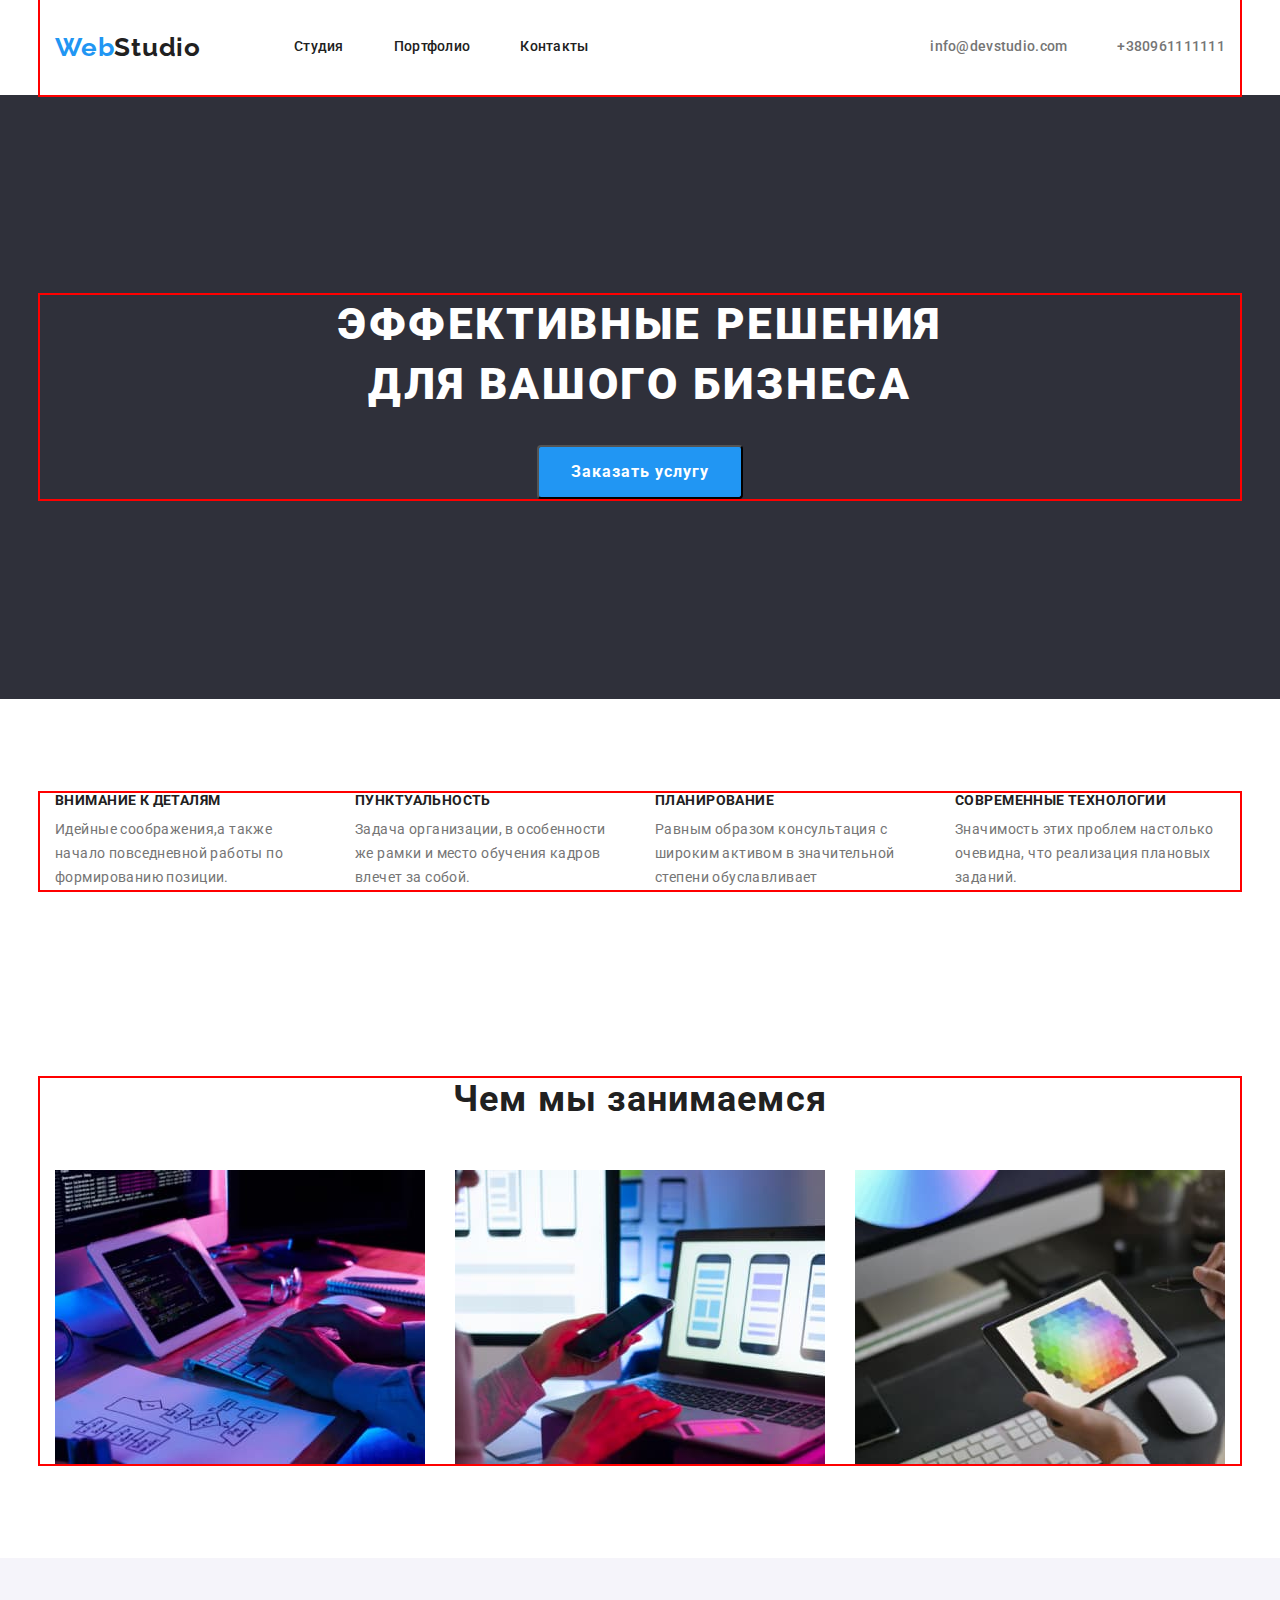
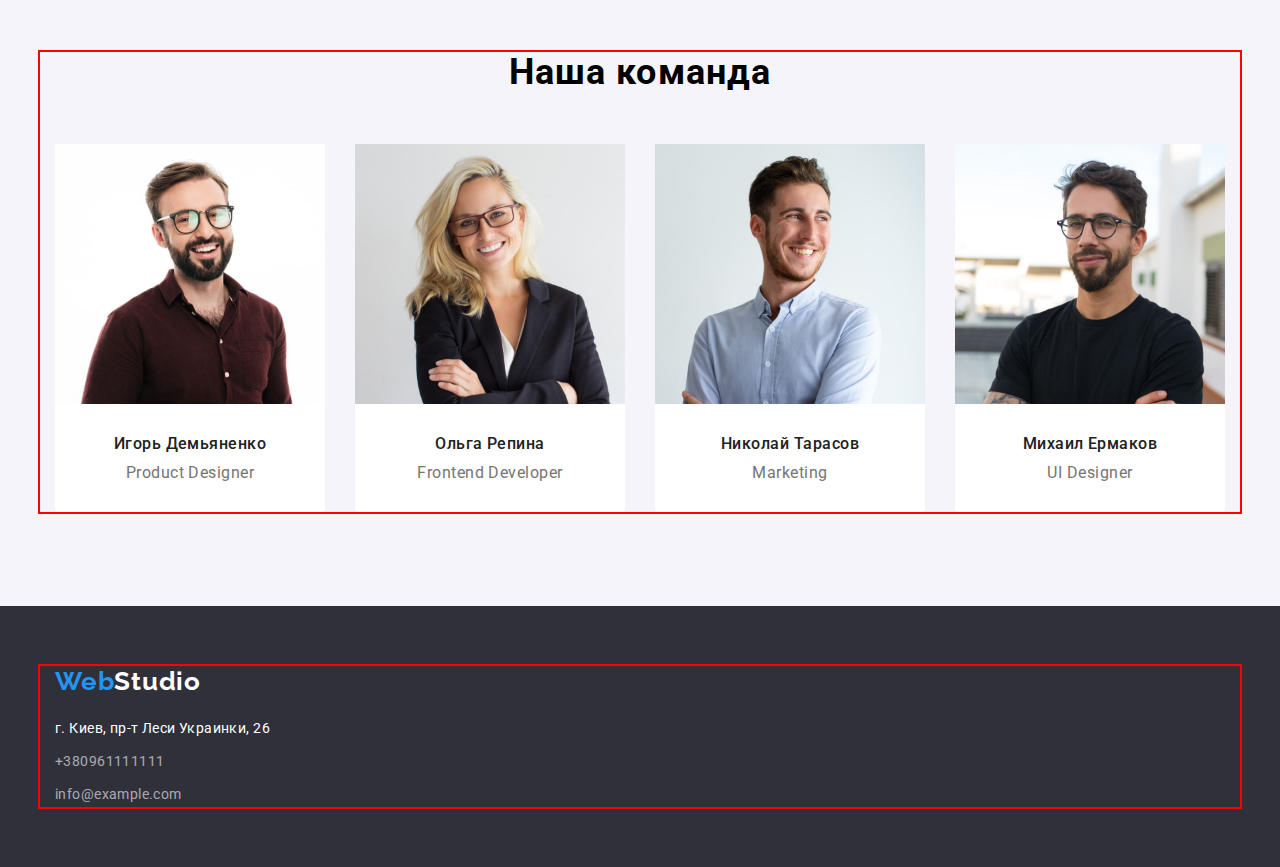
<file: index.html>
<!DOCTYPE html>
<html lang="ru">
<head>
    <meta charset="UTF-8">
    <meta http-equiv="X-UA-Compatible" content="IE=edge">
    <meta name="viewport" content="width=device-width, initial-scale=1.0">
    <title>Document</title>
    <link rel="preconnect" href="https://fonts.googleapis.com">
    <link rel="preconnect" href="https://fonts.gstatic.com" crossorigin>
    <link href="https://fonts.googleapis.com/css2?family=Raleway:wght@700&family=Roboto:wght@400;500;700;900&display=swap" rel="stylesheet">
    <link
      rel="stylesheet"
      href="https://cdnjs.cloudflare.com/ajax/libs/modern-normalize/1.1.0/modern-normalize.min.css"
    />
    <link rel="stylesheet" href="./css/styles.css">
</head>
<body>
    <header class="header">
        <div class="container header-container">
       <a href="" class="link logo-header">Web<span class="logo-dark">Studio</span></a>
        <nav class="header-nav">
        <ul class="list header-list">
            <li class="header-item"><a class="link header-link" href="./index.html">Студия</a></li>
            <li class="header-item"><a class="link header-link" href="./portfolio.html">Портфолио</a></li>
            <li class="header-item"><a class="link header-link" href="">Контакты</a></li>
        </ul>
    </nav>
    <ul class="list header-contact"> 
        <li class=" header-item"><a class="link header-mail" href="mailto:info@devstudio.com">info@devstudio.com</a></li>
        <li class="header-item"><a class="link header-tel" href="tel:+380961111111">+380961111111</a></li>
    </ul>
        </div>
    </header>
    <main>
        <section class="hero">
            <div class="container">
            <h1 class="hero-title">Эффективные решения для вашого бизнеса</h1>
            <button type="button" class="hero-btn">Заказать услугу</button>
            </div>
        </section>
        <section class="section">
            <div class="container">
            <h2 class="visually-hidden">Заголовок</h2>
            <ul class="list section-list">
                <li class="section-item">
                    <h3 class="section-pretitle">ВНИМАНИЕ К ДЕТАЛЯМ</h3>
                    <p class="section-text">Идейные соображения,а также начало повседневной работы по формированию позиции.</p>
                </li> 
                <li class="section-item"> 
                    <h3 class="section-pretitle">ПУНКТУАЛЬНОСТЬ</h3>
                    <p class="section-text">Задача организации, в особенности же рамки и место обучения кадров влечет за собой.</p>
                </li>
                <li class="section-item">
                     <h3 class="section-pretitle">ПЛАНИРОВАНИЕ</h3>
                     <p class="section-text">Равным образом консультация с широким активом в значительной степени обуславливает</p>
                </li>
                <li class="section-item">
                    <h3 class="section-pretitle">СОВРЕМЕННЫЕ ТЕХНОЛОГИИ</h3>
                    <p class="section-text">Значимость этих проблем настолько очевидна, что реализация плановых заданий.</p>
               </li>
           </ul>
           </div>
        </section>
        <section class="work">
            <div class="container">
            <h2 class="work-title">Чем мы занимаемся</h2>
             <ul class="list work-list">
                <li class="work-item">
                    <img 
                    src="./image/img1.jpg"
                    alt="работа на планшете"
                    width="370"
                    height="294"
                    />
                </li>
                <li class="work-item">
                    <img 
                    src="./image/img2.jpg"
                    alt="работа за ноутом"
                    width="370"
                    height="294"
                    />
                </li>
                <li class="work-item">
                    <img 
                    src="./image/img3.jpg"
                    alt="работа на планшете2"
                    width="370"
                    height="294"
                    />
                </li>
            </ul>
        </div>
        </section>
        <section class="content">
            <div class="container">
            <h2 class="content-title">Наша команда</h2>
            <ul class="list content-list">
                <li class="content-item">
                    <img 
                    src="./image/img4.jpg"
                    alt="Игорь Демьяненко"
                    width="270"
                    height="260"
                    />
                <div class="content-text">
                    <h3 class="content-after-title">Игорь Демьяненко</h3>
                    <p class="content-headline" lang="en">Product Designer</p>
                </div>  
                </li>
                <li class="content-item">
                    <img 
                    src="./image/img5.jpg"
                    alt="Ольга Репина"
                    width="270"
                    height="260"
                    />
                <div class="content-text">
                    <h3 class="content-after-title">Ольга Репина</h3>
                    <p class="content-headline" lang="en">Frontend Developer</p>
                </div>
                </li>
                <li class="content-item">
                    <img 
                    src="./image/img6.jpg"
                    alt="Николай Тарасов"
                    width="270"
                    height="260"
                    />
                <div class="content-text">
                    <h3 class="content-after-title">Николай Тарасов</h3>
                    <p class="content-headline" lang="en">Marketing</p>
                </div>
                </li>
                <li class="content-item">
                    <img 
                    src="./image/img7.jpg"
                    alt="Михаил Ермаков"
                    width="270"
                    height="260"
                    />
                <div class="content-text">
                    <h3 class="content-after-title">Михаил Ермаков</h3>
                    <p class="content-headline" lang="en">UI Designer</p>
                </div>
                </li>
            </ul>
            </div>
        </section>
    </main>
    <footer class="footer">
        <div class="container">
            <a href="" class="link logo-footer">Web<span class="logo-white">Studio</span></a>
            <address>
                <ul class="list footer-list">
                    <li class="footer-item"><a class="link footer-address" href="https://goo.gl/maps/i7HhmgkpNzpsG96B9" target="_blank" rel="noopener noreferrer">г. Киев, пр-т Леси Украинки, 26</a></li>
                    <li class="footer-item"><a class="link footer-tel" href="tel:+380961111111">+380961111111</a></li>
                    <li class="footer-item"><a class="link footer-link" href="mailto:info@example.com">info@example.com</a></li>
                </ul>
            </address>
            </div>
    </footer>
</body>
</html>
</file>
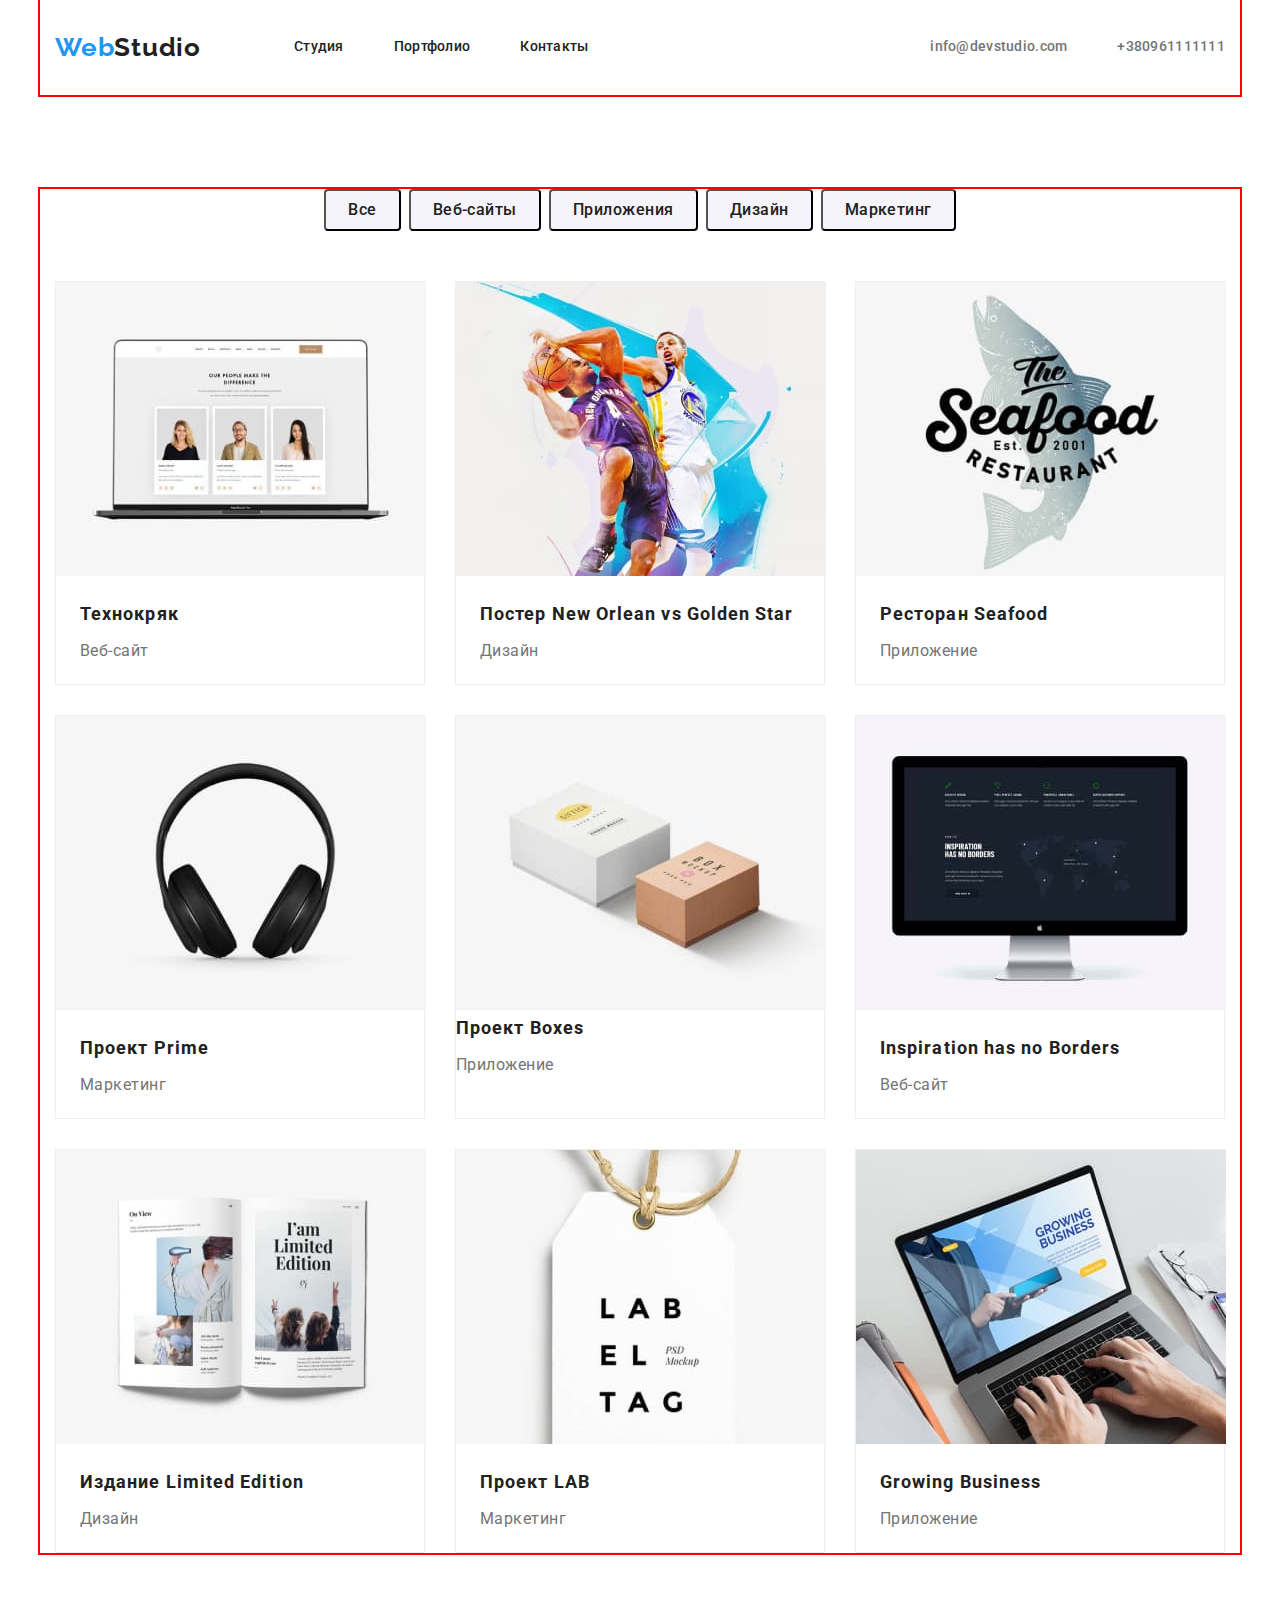
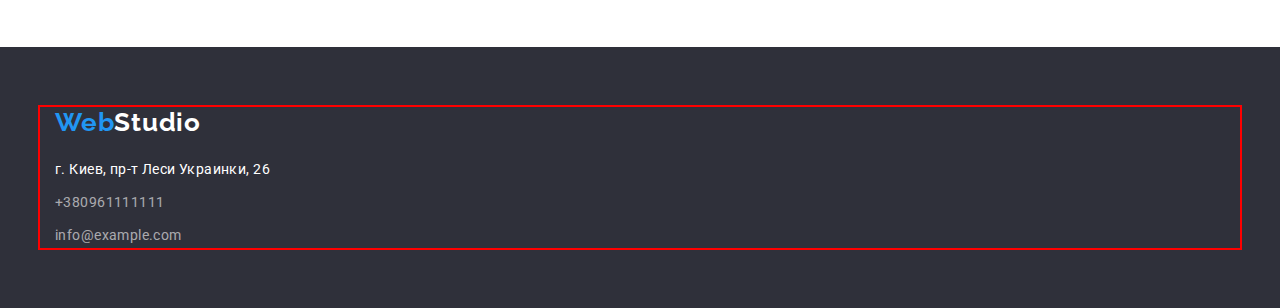
<file: portfolio.html>
<!DOCTYPE html>
<html lang="en">
<head>
    <meta charset="UTF-8">
    <meta http-equiv="X-UA-Compatible" content="IE=edge">
    <meta name="viewport" content="width=device-width, initial-scale=1.0">
    <title>Document</title>
    <link rel="preconnect" href="https://fonts.googleapis.com">
    <link rel="preconnect" href="https://fonts.gstatic.com" crossorigin>
    <link href="https://fonts.googleapis.com/css2?family=Raleway:wght@700&family=Roboto:wght@400;500;700;900&display=swap" rel="stylesheet">
    <link
      rel="stylesheet"
      href="https://cdnjs.cloudflare.com/ajax/libs/modern-normalize/1.1.0/modern-normalize.min.css"
    />
    <link rel="stylesheet" href="./css/styles.css">
</head>
<body>
    <header class="header">
        <div class="container header-container">
       <a href="" class="link logo-header">Web<span class="logo-dark">Studio</span></a>
        <nav class="header-nav">
        <ul class="list header-list">
            <li class="header-item"><a class="link header-link" href="./index.html">Студия</a></li>
            <li class="header-item"><a class="link header-link" href="./portfolio.html">Портфолио</a></li>
            <li class="header-item"><a class="link header-link" href="">Контакты</a></li>
        </ul>
    </nav>
    <ul class="list header-contact"> 
        <li class=" header-item"><a class="link header-mail" href="mailto:info@devstudio.com">info@devstudio.com</a></li>
        <li class="header-item"><a class="link header-tel" href="tel:+380961111111">+380961111111</a></li>
    </ul>
        </div>
    </header>
    <main>
        <section class="navigation">
            <div class="container">
            <h2 class="visually-hidden">Заголовок-второй</h2>
            <ul class="list navigation-list">
                <li class="btn-item"><button type="button" class="navigation-btn">Все</button></li>
                <li class="btn-item"><button type="button" class="navigation-btn">Веб-сайты</button></li>
                <li class="btn-item"><button type="button" class="navigation-btn">Приложения</button></li>
                <li class="btn-item"><button type="button" class="navigation-btn">Дизайн</button></li>
                <li class="btn-item"><button type="button" class="navigation-btn">Маркетинг</button></li>
            </ul>
         <ul class="list nav-list">
                <li class="navigation-item">
                    <img
                    src="./image2/img1.jpg"
                    alt="Веб-сайт"
                    width="370"
                    height="294"
                    />
                <div class="nav-text">
                    <h2 class="navigation-title">Технокряк</h2>
                    <p class="navigation-text">Веб-сайт</p>
                </div>
                </li>
                <li class="navigation-item">
                    <img
                    src="./image2/img2.jpg"
                    alt="Постер"
                    width=370"
                    height="294"
                    />
                <div class="nav-text">
                    <h2 class="navigation-title" lang="en"> Постер New Orlean vs Golden Star</h2>
                    <p class="navigation-text">Дизайн</p>
                </div>
                </li>
                <li class="navigation-item">
                    <img
                    src="./image2/img3.jpg"
                    alt="Ресторан"
                    width="370"
                    height="294"
                    />
                <div class="nav-text">
                    <h2 class="navigation-title">Ресторан Seafood</h2>
                    <p class="navigation-text">Приложение</p>
                </div>
                </li>
                <li class="navigation-item">
                    <img
                    src="./image2/img4.jpg"
                    alt="Наушники"
                    width="370"
                    height="294"
                    />
                <div class="nav-text">
                    <h2 class="navigation-title">Проект Prime</h2>
                    <p class="navigation-text">Маркетинг</p>
                </div>
                </li>
                <li class="navigation-item">
                    <img
                    src="./image2/img5.jpg"
                    alt="Коробки"
                    width="370"
                    height="294"
                    />
                    <h2 class="navigation-title">Проект Boxes</h2>
                    <p class="navigation-text">Приложение</p>
                </li>
                <li class="navigation-item">
                    <img
                    src="./image2/img6.jpg"
                    alt="Экран" 
                    width="370"
                    height="294"
                    />
                <div class="nav-text">
                    <h2 class="navigation-title" lang="en">Inspiration has no Borders</h2>
                    <p class="navigation-text">Веб-сайт</p>
                </div>
                </li>
                <li class="navigation-item">
                    <img
                    src="./image2/img7.jpg"
                    alt="Журнал"
                    width="370"
                    height="294"
                    />
                <div class="nav-text">
                    <h2 class="navigation-title">Издание Limited Edition</h2>
                    <p class="navigation-text">Дизайн</p>
                </div>
                </li>
                <li class="navigation-item">
                    <img
                    src="./image2/img8.jpg"
                    alt="Ярлык"
                    width="370"
                    height="294"
                    />
                <div class="nav-text">
                    <h2 class="navigation-title">Проект LAB</h2>
                    <p class="navigation-text">Маркетинг</p>
                </div>
                </li>
                <li class="navigation-item">
                    <img
                    src="./image2/img9.jpg"
                    alt="Ноутбук"
                    width="370"
                    height="294"
                    />
                <div class="nav-text">
                    <h2 class="navigation-title" lang="en">Growing Business</h2>
                    <p class="navigation-text">Приложение</p>
                </div>
                </li>
            </ul>
        </div>
        </section>
    </main>
    <footer class="footer">
        <div class="container">
            <a href="" class="link logo-footer">Web<span class="logo-white">Studio</span></a>
            <address>
                <ul class="list footer-list">
                    <li class="footer-item"><a class="link footer-address" href="https://goo.gl/maps/i7HhmgkpNzpsG96B9" target="_blank" rel="noopener noreferrer">г. Киев, пр-т Леси Украинки, 26</a></li>
                    <li class="footer-item"><a class="link footer-tel" href="tel:+380961111111">+380961111111</a></li>
                    <li class="footer-item"><a class="link footer-link" href="mailto:info@example.com">info@example.com</a></li>
                </ul>
            </address>
            </div>
    </footer>
</body>
</html>
</file>
<file: css/styles.css>
:root{
  --main-color: #212121;
  --color-title: #FFFFFF;
  --text-color: #757575;
  --color-hover: #2196F3;
  --background-header: #FFFFFF;
  --background-hero: #2F303A;
  --background-section: #E5E5E5;
  --background-content:#F5F4FA;
  --footer-color-logo: #FFFFFF;
  --header-boder-color: #ECECEC;
  --border-color:  #EEEEEE;
}
  


body {
  font-family: Roboto, sans-serif;  
}

h1,
h2,
h3,
p,
ul {
  margin: 0;
  padding: 0;
}


.list {
  list-style: none;
}

.link {
  text-decoration: none;
}

.visually-hidden {
  position: absolute;
  width: 1px;
  height: 1px;
  margin: -1px;
  border: 0;
  padding: 0;

  white-space: nowrap;
  clip-path: inset(100%);
  clip: rect(0 0 0 0);
  overflow: hidden;
}


.container{
  width: 1200px;
  padding-left: 15px;
  padding-right: 15px;
  margin: 0 auto;
  outline: 2px solid red;
}

img{
  display: block;
}

/* ---------------------------HEADER-----------------------------*/

.header {
  background-color: var(--header-background);

  border: 1px solid var(--header-background);
}

.header-container {
  display: flex;
  align-items: center;
}

.header-list{
  display: flex;
}


.logo-header {
  display: inline-block;
  
  font-family: Raleway;
  font-weight: 700;
  font-size: 26px;
  line-height: 1.19;
  letter-spacing: 0.03em;

  color: var(--color-hover);

  margin-right: 93px;
  padding: 32px 0;
}

.logo-dark {
  color: var(--main-color);
}

.header-item {
 
  font-weight: 500;
  font-size: 14px;
  line-height: 1.14;
  letter-spacing: 0.02em;

  color: var(--main-color);
}

.header-item:not(:last-child) {
  margin-right: 50px;
}

.header-link {
  color: var(--main-color);
}

.header-link:hover,
.header-link:focus {
  color: var(--color-hover);
}

.header-contact {
  display: flex;
  margin-left: auto;
}

.header-mail {
  font-weight: 500;
  font-size: 14px;
  line-height: 1.14;
  letter-spacing: 0.02em;

  color: var(--text-color);

}

.header-tel {
  font-weight: 500;
  font-size: 14px;
  line-height: 1.14;
  letter-spacing: 0.02em;

  color: var(--text-color);
}

.header-mail:hover,
.header-mail:focus {
  color: var(--color-hover);
}

.header-tel:hover,
.header-tel:focus {
  color: var(--color-hover);
}

/*------------------Hero-----------------*/

.hero {
  padding-top: 200px;
  padding-bottom: 200px;
  background-color: var(--background-hero);

  text-align: center;
}


.hero-title {
  font-weight: 900;
  font-size: 44px;
  line-height: 1.36;
  letter-spacing: 0.06em;
  text-transform: uppercase;

  width: 696px;
 
  margin: auto;
  margin-bottom: 30px;
  
  color: var(--color-title);
}

.hero-btn {
  font-family: inherit;
  font-weight: 700;
  font-size: 16px;
  line-height: 1.87;
  text-align: center;
  letter-spacing: 0.06em;

  color: var(--color-title);
  background-color: var(--color-hover);

  cursor: pointer;
  border-radius: 4px;
  

  padding: 10px 32px;

}

.hero-btn:hover,
.hero-btn:focus {
  background-color: var(--color-hover);
}

/*---------------------section----------------*/

.section {
  padding-top: 94px;
  padding-bottom: 94px;
  background-color: var(--section-background);
}

.section-list {
  display: flex;
  justify-content: space-between;
}

.section-pretitle {
  font-weight: 700;
  font-size: 14px;
  line-height: 1.14;
  letter-spacing: 0.03em;
  text-transform: uppercase;

  color: var(--main-color);

  margin-bottom: 10px;
}

.section-text {
  font-weight: 400;
  font-size: 14px;
  line-height: 1.71;
  letter-spacing: 0.03em;

  color: var(--text-color);
}



.section-item {
  width: 270px;
  justify-content: center;
}


/*----WORK---*/
.work {
  padding-top: 94px;
  padding-bottom: 94px;
}

.work-list {
  display: flex;
}
.work-item:not(:last-child) {
  margin-right: 30px;
}

.work-title {
  font-weight: 700;
  font-size: 36px;
  line-height: 42px;
  text-align: center;
  letter-spacing: 0.03em;

  color: var(--main-color);

  margin-bottom: 50px;
}

/*------------------------Content---------------*/

.content {
  padding-top: 94px;
  padding-bottom: 94px;
  background-color: var(--background-content);
}

.content-title {
  font-weight: 700;
  font-size: 36px;
  line-height: 1.16;
  text-align: center;
  letter-spacing: 0.03em;

  color: var(--content-title);

  margin-bottom: 50px;
}

.content-list {
  display: flex;
}

.content-item {
  height: 368px;
  width: 270px;
  border-radius: 0px 0px 4px 4px;
  background-color: var(--background-header);
  
}

.content-item:not(:last-child) {
  margin-right: 30px;
}

.content-text {
  padding: 30px 0;
}

.content-after-title {
  font-weight: 500;
  font-size: 16px;
  line-height: 1.19;
  text-align: center;
  letter-spacing: 0.03em;
  
  color: var(--main-color);

  margin-bottom: 10px;
}

.content-headline {
  font-weight: 400;
  font-size: 16px;
  line-height: 1.19;
  text-align: center;
  letter-spacing: 0.03em;
  color: var(--text-color);
}

/*------------Footer--------------*/

.footer {
  padding-top: 60px;
  padding-bottom: 60px;
  background-color: var(--background-hero);
}


.logo-white {
  color:var(--footer-color-logo);
}

.logo-footer {
  display: inline-block;
  
  font-family: Raleway;
  font-weight: 700;
  font-size: 26px;
  line-height: 1.19;
  letter-spacing: 0.03em;

  color: var(--color-hover);
  
  padding-bottom: 20px;
}

.footer-item:not(:last-child) {
  padding-bottom: 9px;
}


.footer-address {
  font-family: Roboto;
  font-style: normal;
  font-weight: 400;
  font-size: 14px;
  line-height: 1.71;
  letter-spacing: 0.03em;

  color: var(--color-title);

  margin-bottom: 9px;

}

.footer-tel,
.footer-link {
  font-weight: 400;
  font-style: normal;
  font-size: 14px;
  line-height: 1.71;
  letter-spacing: 0.03em;
  color: rgba(255, 255, 255, 0.6);
}

.footer-tel {
  margin-bottom: 9px;
}
/*--------------------Navigation----------------*/

.navigation {
  padding-top: 94px;
  padding-bottom: 94px;
}

.navigation-list {
  display: flex;
  justify-content: center;
  margin-bottom: 50px;
}

.btn-item:not(:last-child) {
  margin-right: 8px;
}

.navigation-btn {
  font-weight: 500;
  font-size: 16px;
  line-height: 1.62;
  text-align: center;
  letter-spacing: 0.03em; 

  color: var(--main-color);
  background-color: var(--background-content);
  border-radius: 4px;

  cursor: pointer;

  padding: 6px 22px;
}

.navigation-btn:not(:last-child) {
  margin-right: 8px;
}


.navigation-btn:hover,
.navigation-btn:focus {
  background-color: var(--color-hover);
  color: var(--footer-color-logo);
}

.nav-list {
  display: flex;
  flex-wrap: wrap;
}

.navigation-item {
  height: 404px;
  width: 370px;
  margin-right: 30px;
  margin-bottom: 30px;

  border: 1px solid var(--border-color);
}

.navigation-item:nth-child(3n) {
  margin-right: 0;
}

.navigation-item:nth-last-child(-n + 3) {
  margin-bottom: 0;
}

.nav-text {
  padding: 20px 24px;

}

.navigation-title {
  font-weight: 700;
  font-size: 18px;
  line-height: 2.00; 
  letter-spacing: 0.06em;

  color: var(--main-color);

  margin-bottom: 4px;
}

.navigation-text {
  font-weight: 400;
  font-size: 16px;
  line-height: 1.87;
  letter-spacing: 0.03em;

  color: var(--text-color);
}
</file>
